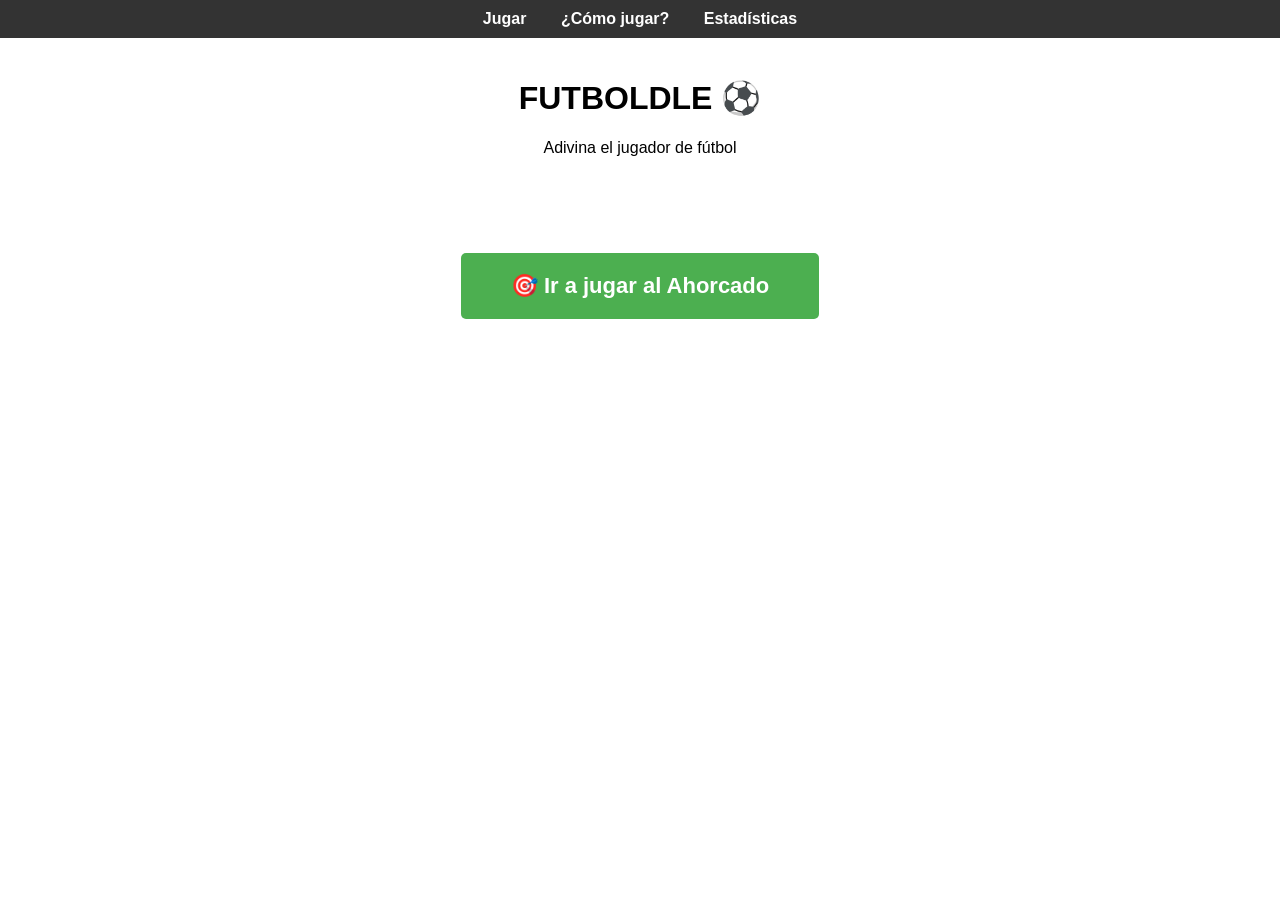
<file: index.html>
<!DOCTYPE html>
<html lang="es">
<head>
    <meta charset="UTF-8">
    <meta name="viewport" content="width=device-width, initial-scale=1.0">
    <title>Futboldle - Inicio</title>
    <link rel="stylesheet" href="style.css">
</head>
<body>

    <nav>
        <a href="segunda.html">Jugar</a>
        <a href="segunda.html#instrucciones">¿Cómo jugar?</a>
        <a href="#stats">Estadísticas</a>
    </nav>

    <header>
        <h1>FUTBOLDLE ⚽</h1>
        <p>Adivina el jugador de fútbol</p>
    </header>

    <main class="contenedor-principal">
        <a href="segunda.html">
            <button type="button" id="boton-ir-ahorcado">🎯 Ir a jugar al Ahorcado</button>
        </a>
    </main>

</body>
</html>
</file>
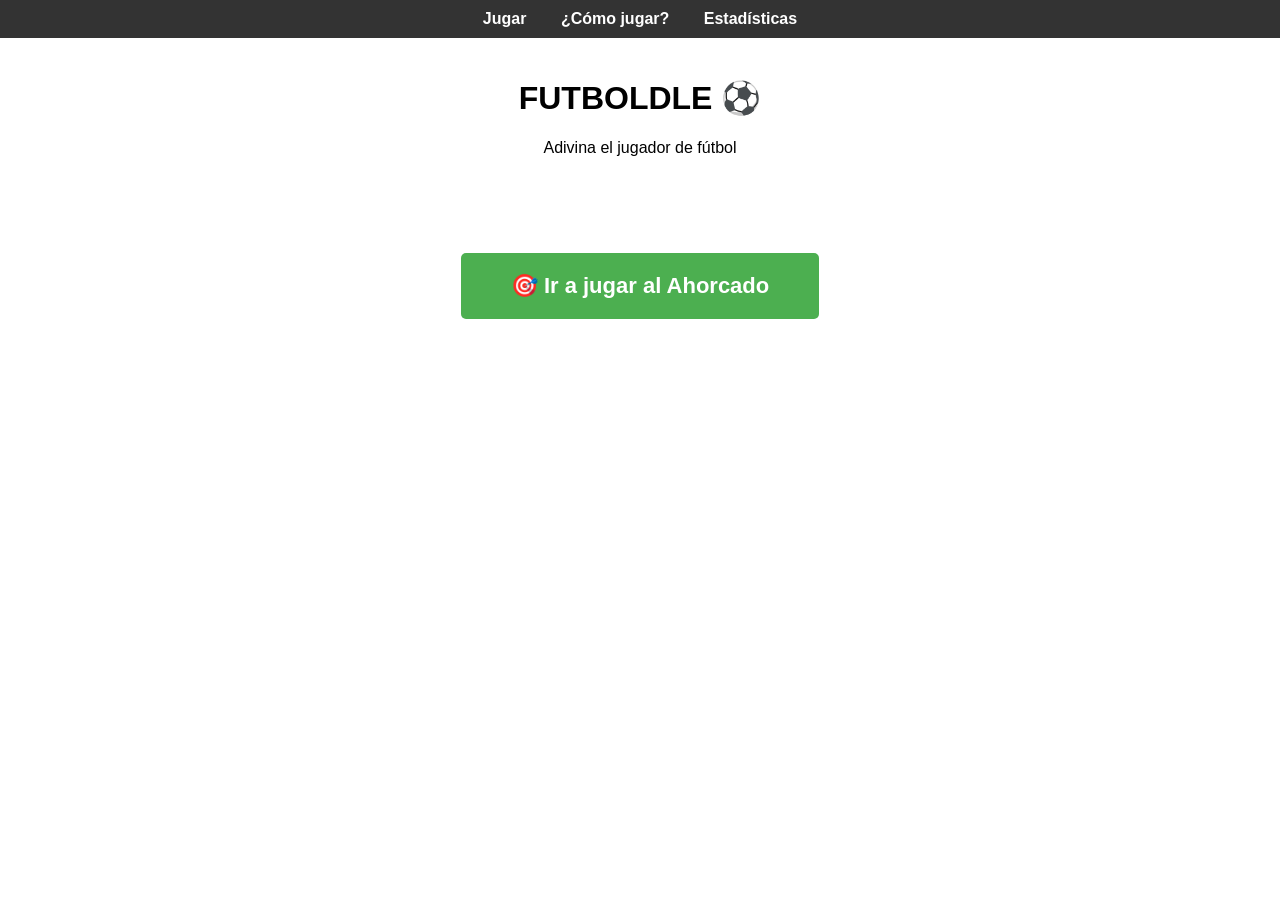
<file: landingpage.html>
<!DOCTYPE html>
<html lang="es">
<head>
    <meta charset="UTF-8">
    <meta name="viewport" content="width=device-width, initial-scale=1.0">
    <title>Futboldle - Inicio</title>
    <link rel="stylesheet" href="style.css">
</head>
<body>

    <nav>
        <a href="index.html">Jugar</a>
        <a href="index.html#instrucciones">¿Cómo jugar?</a>
        <a href="#stats">Estadísticas</a>
    </nav>

    <header>
        <h1>FUTBOLDLE ⚽</h1>
        <p>Adivina el jugador de fútbol</p>
    </header>

    <main class="contenedor-principal">
        <a href="index.html">
            <button type="button" id="boton-ir-ahorcado">🎯 Ir a jugar al Ahorcado</button>
        </a>
    </main>

</body>
</html>
</file>
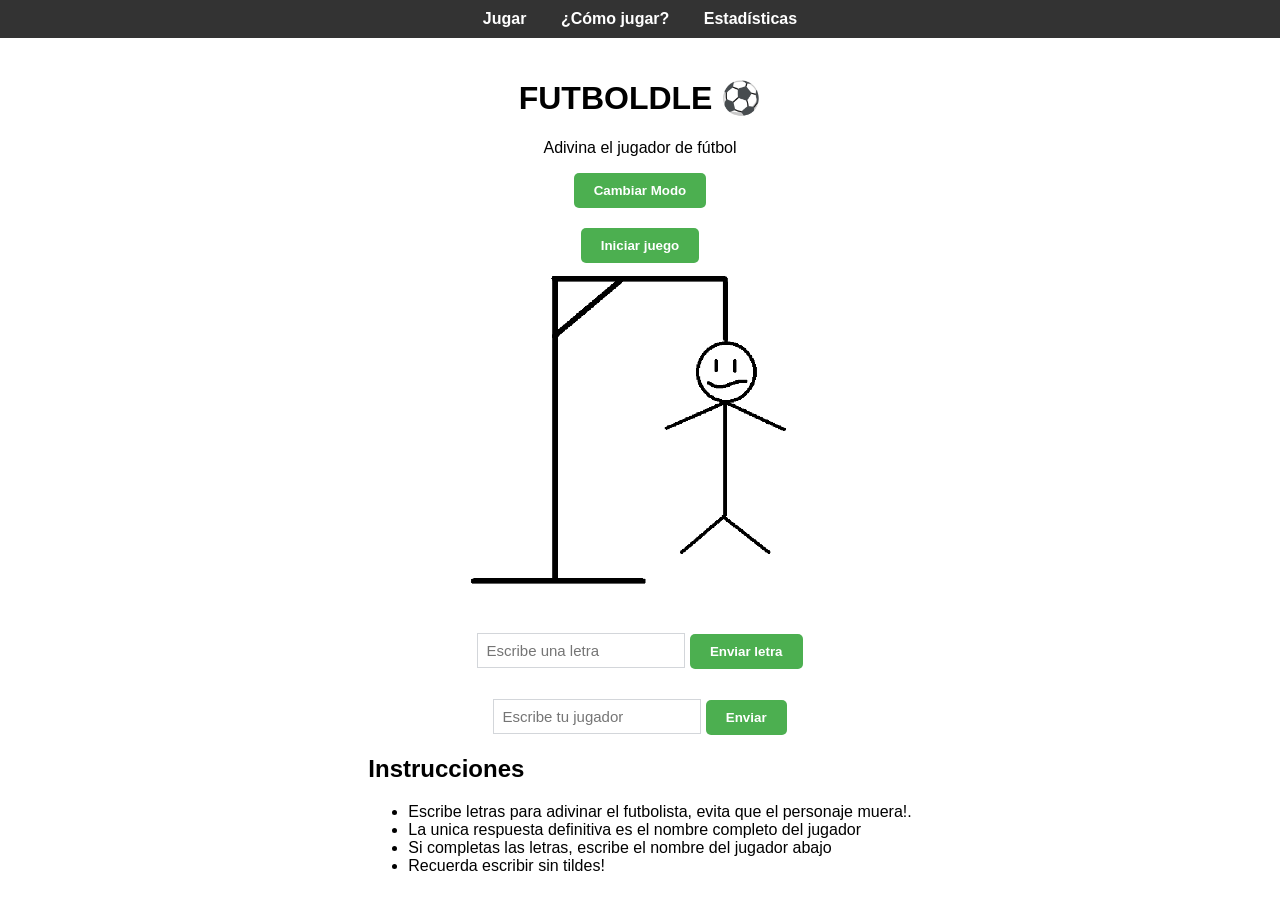
<file: segunda.html>
<!DOCTYPE html>
<html lang="es">
<head>
    <meta charset="UTF-8">
    <title>Futboldle</title>
    <link rel="stylesheet" href="style.css">
</head>
<body>

    <nav>
        <a href="#juego">Jugar</a>
        <a href="#instrucciones">¿Cómo jugar?</a>
        <a href="#stats">Estadísticas</a>
    </nav>

    <header id="juego">
        <a href="index.html"><h1>FUTBOLDLE ⚽</h1></a>
        <p>Adivina el jugador de fútbol</p>
        
        <button type="button" id="boton-oscuro">Cambiar Modo</button>
    </header>

    <main class="contenedor-principal">
        <div class="fila" id="fila-nombre"></div>
        <button type="button" id="boton-obtener"> Iniciar juego </button>

        <img id="imagen-ahorcado" src="./fotos/AH1.png">
        <div id="reiniciar">
            <button type="button" id="boton-reiniciar", di> Jugar de nuevo </button>
        </div>

        <div class="controles">
            <div>
                <input type="text" id="intento-letra" placeholder="Escribe una letra">
                <button type="button "id="boton-letra">Enviar letra</button>
            </div>
            <div>
                <input type="text" id="intento-usuario" placeholder="Escribe tu jugador">
                <button id="boton-enviar">Enviar</button>
            </div>
        </div>
    </main>

    <section id="instrucciones">
        <h2>Instrucciones</h2>
        <ul>
            <li>Escribe letras para adivinar el futbolista, evita que el personaje muera!.</li>
            <li>La unica respuesta definitiva es el nombre completo del jugador</li>
            <li>Si completas las letras, escribe el nombre del jugador abajo</li>
            <li>Recuerda escribir sin tildes!</li>
        </ul>
    </section>

    <script src="main.js"></script>
</body>
</html>
</file>
<file: style.css>
:root {
    --fondo: #ffffff;
    --texto: #000000;
    --borde: #d3d6da;
}

.contenedor-principal {
    display: flex;
    flex-direction: column;
    align-items: center;
}

.dark-mode {
    --fondo: #121213;
    --texto: #ffffff;
    --borde: #3a3a3c;
}

body {
    font-family: Arial, sans-serif; 
    background-color: var(--fondo);
    color: var(--texto);
    margin: 0;
    display: flex;
    flex-direction: column;
    align-items: center;
    transition: 0.3s; 
}

nav {
    width: 100%;
    background-color: #333;
    padding: 10px 0;
    text-align: center;
}

nav a {
    color: white;
    text-decoration: none;
    margin: 0 15px;
    font-weight: bold;
}

nav a:hover {
    color: #4CAF50;
    text-decoration: underline;
}


header {
    text-align: center;
    padding: 20px;
}


#tablero {
    display: flex;
    flex-direction: column;
    gap: 5px;
    margin-bottom: 20px;
}

.fila {
    display: flex;
    gap: 5px;
    flex-direction: row;
    justify-content: center;
}

.casilla {
    padding: 20px 20px;
    border: 2px solid var(--borde);
    display: flex;
    justify-content: center;
    align-items: center;
    font-size: 24px;
    font-weight: bold;
    text-transform: uppercase;
}

.correcto {
    background-color: #6aaa64;
    color: white;
    border-color: #6aaa64;
}

.presente {
    background-color: #c9b458;
    color: white;
    border-color: #c9b458;
}

.ausente {
    background-color: #787c7e;
    color: white;
    border-color: #787c7e;
}

.controles {
    display: flex;
    margin-top: 20px;
    gap:30px;
    flex-direction: column;
    align-items: center;
}

#intento-usuario {
    padding: 8px;
    font-size: 15px;
    border: 1px solid var(--borde);
}

button {
    padding: 10px 20px;
    cursor: pointer;
    background-color: #4CAF50;
    color: white;
    border: none;
    border-radius: 5px;
    font-weight: bold;
}

button:hover {
    background-color: #45a049;
}

#intento-letra {
    padding: 8px;
    font-size: 15px;
    border: 1px solid var(--borde);
}

#imagen-ahorcado {
    width: 400px;
    height: 350px;
}

#boton-ir-ahorcado {
    margin-top: 60px;
    padding: 20px 50px;
    font-size: 22px;
}
#juego a {
    text-decoration: none;
    color:#000000;
}
</file>
